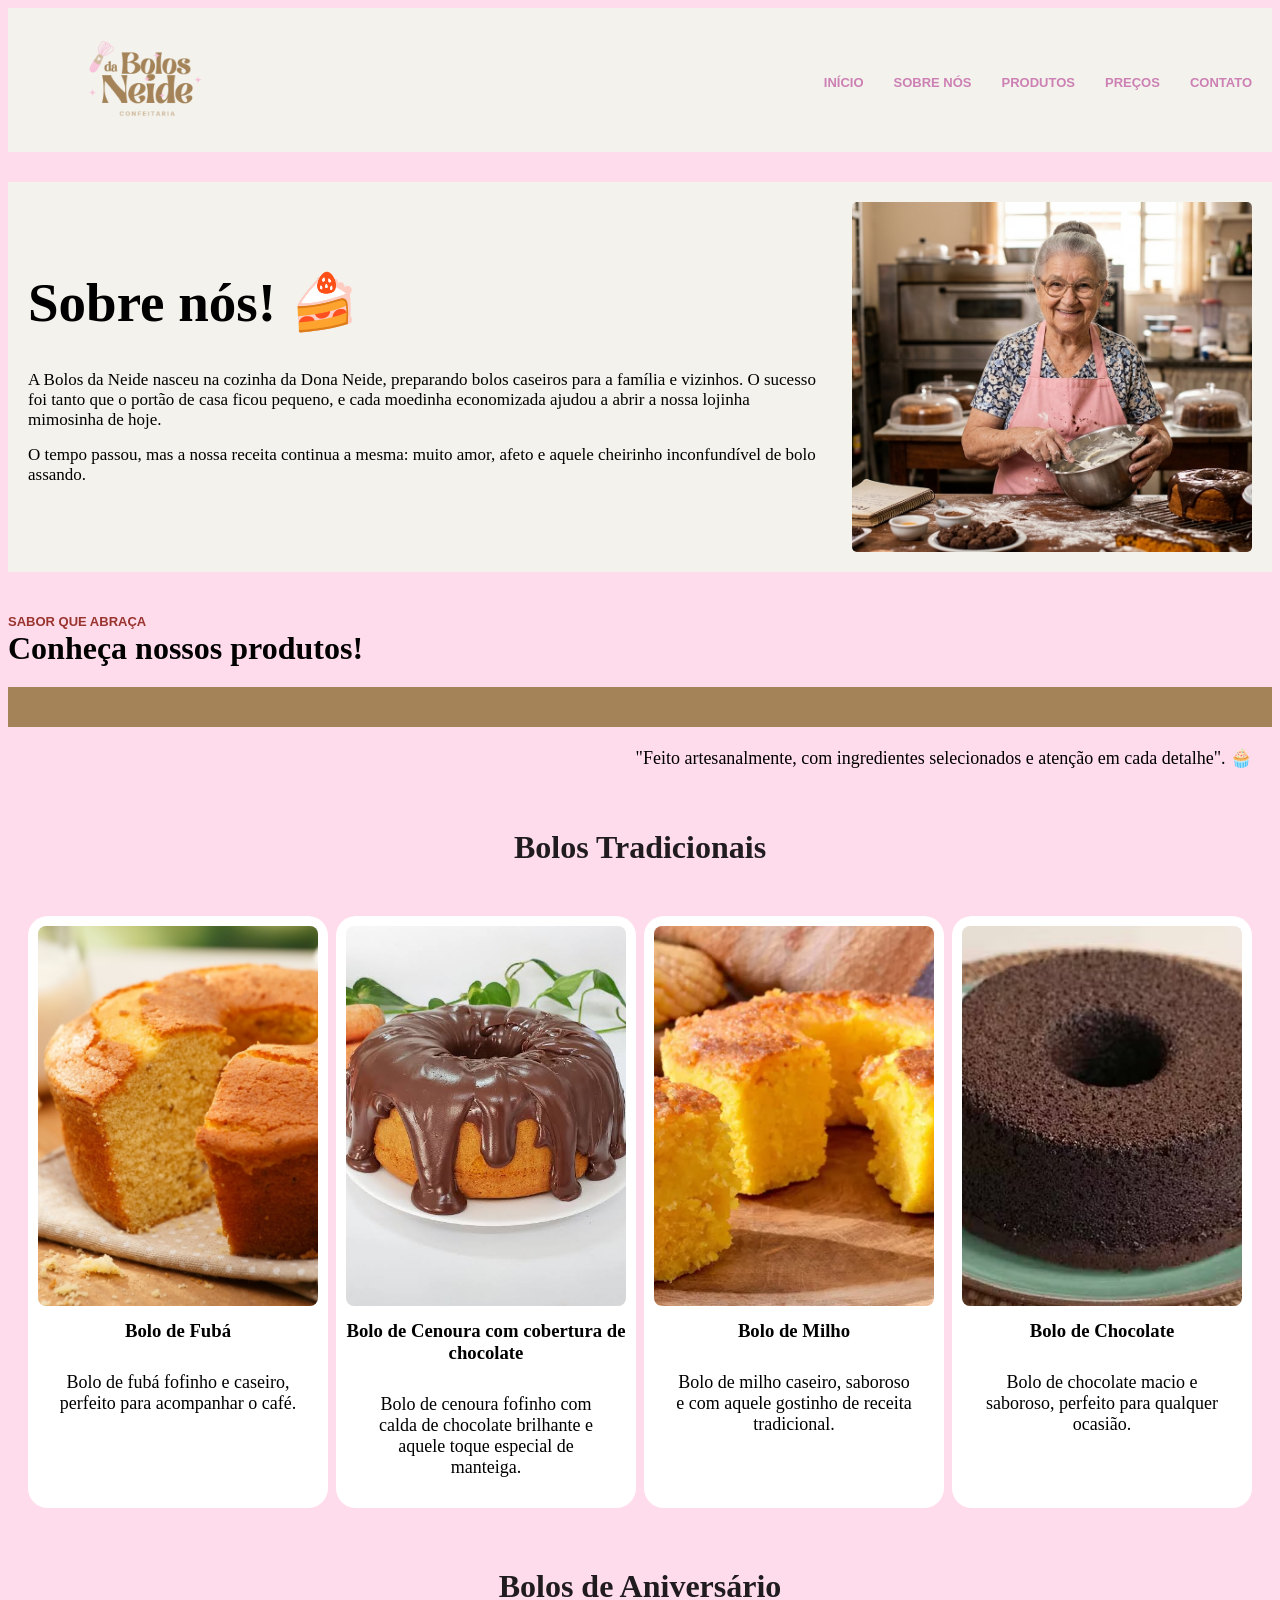
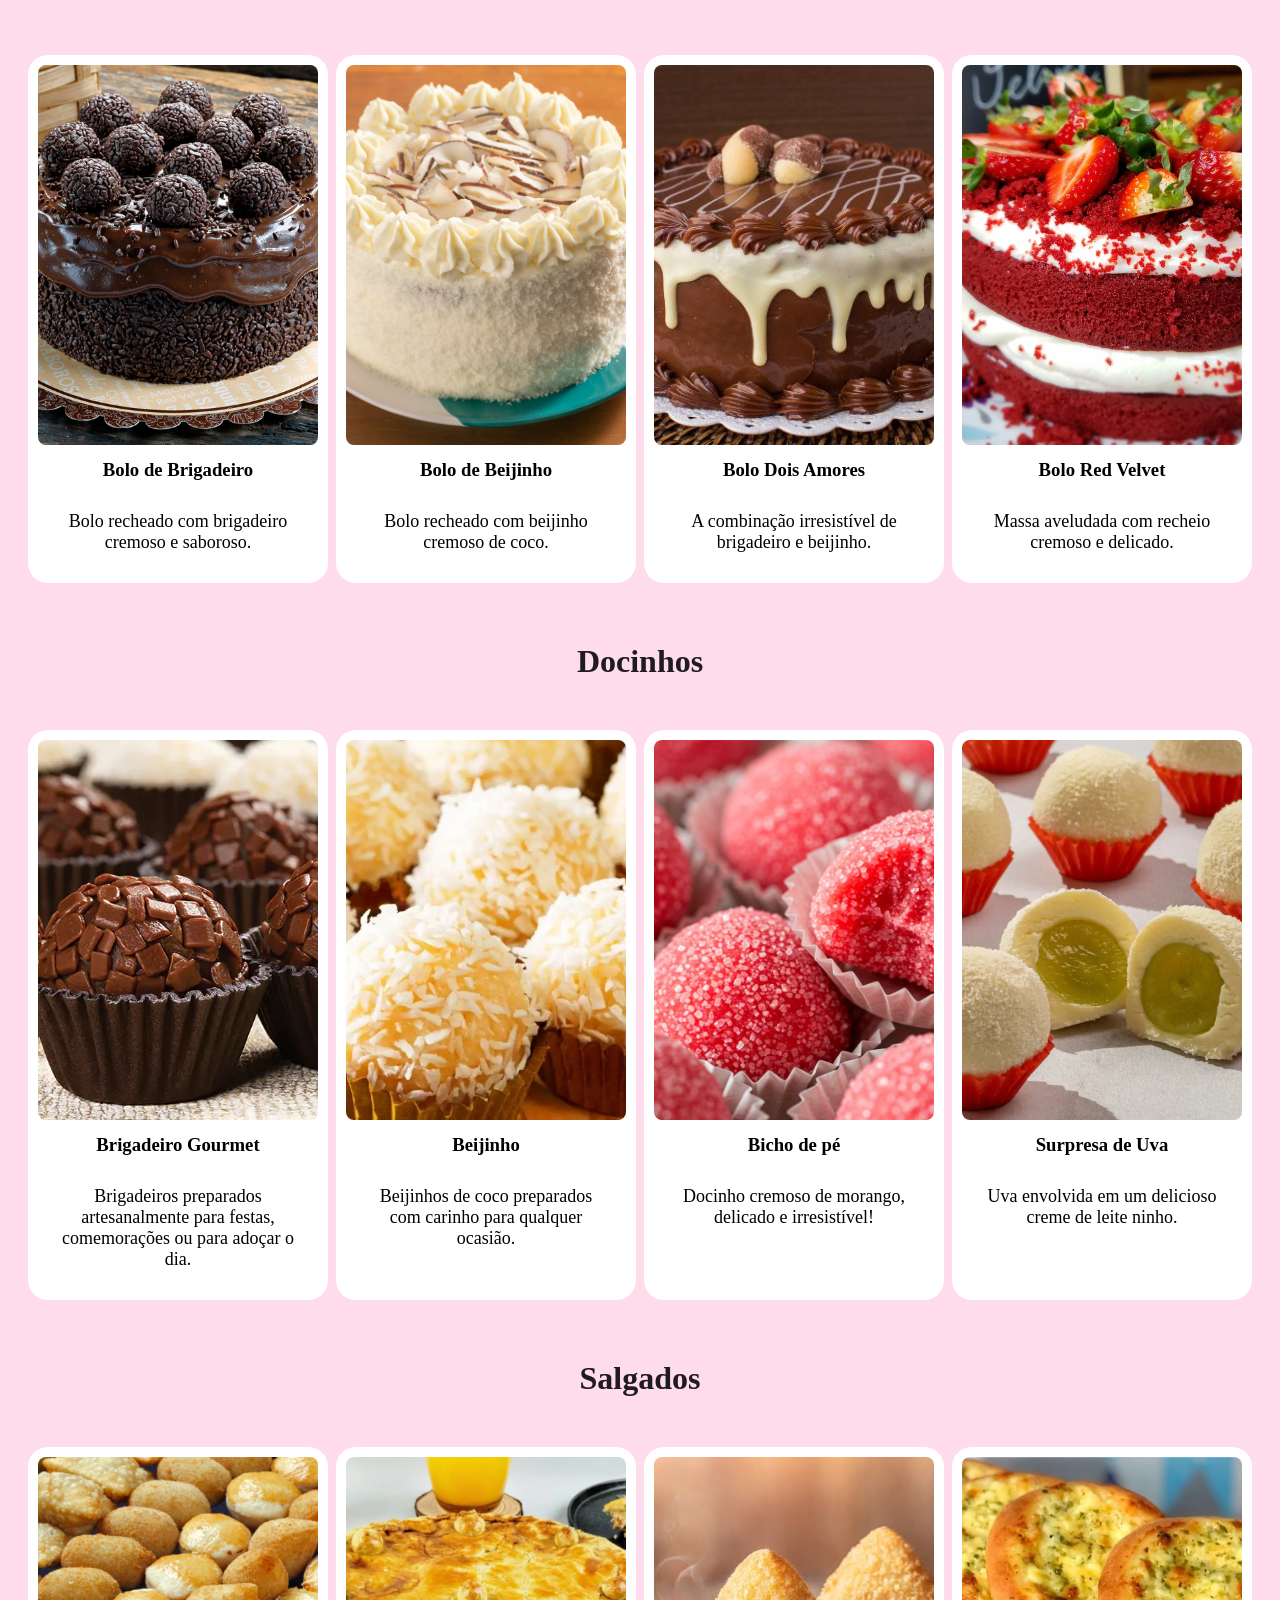
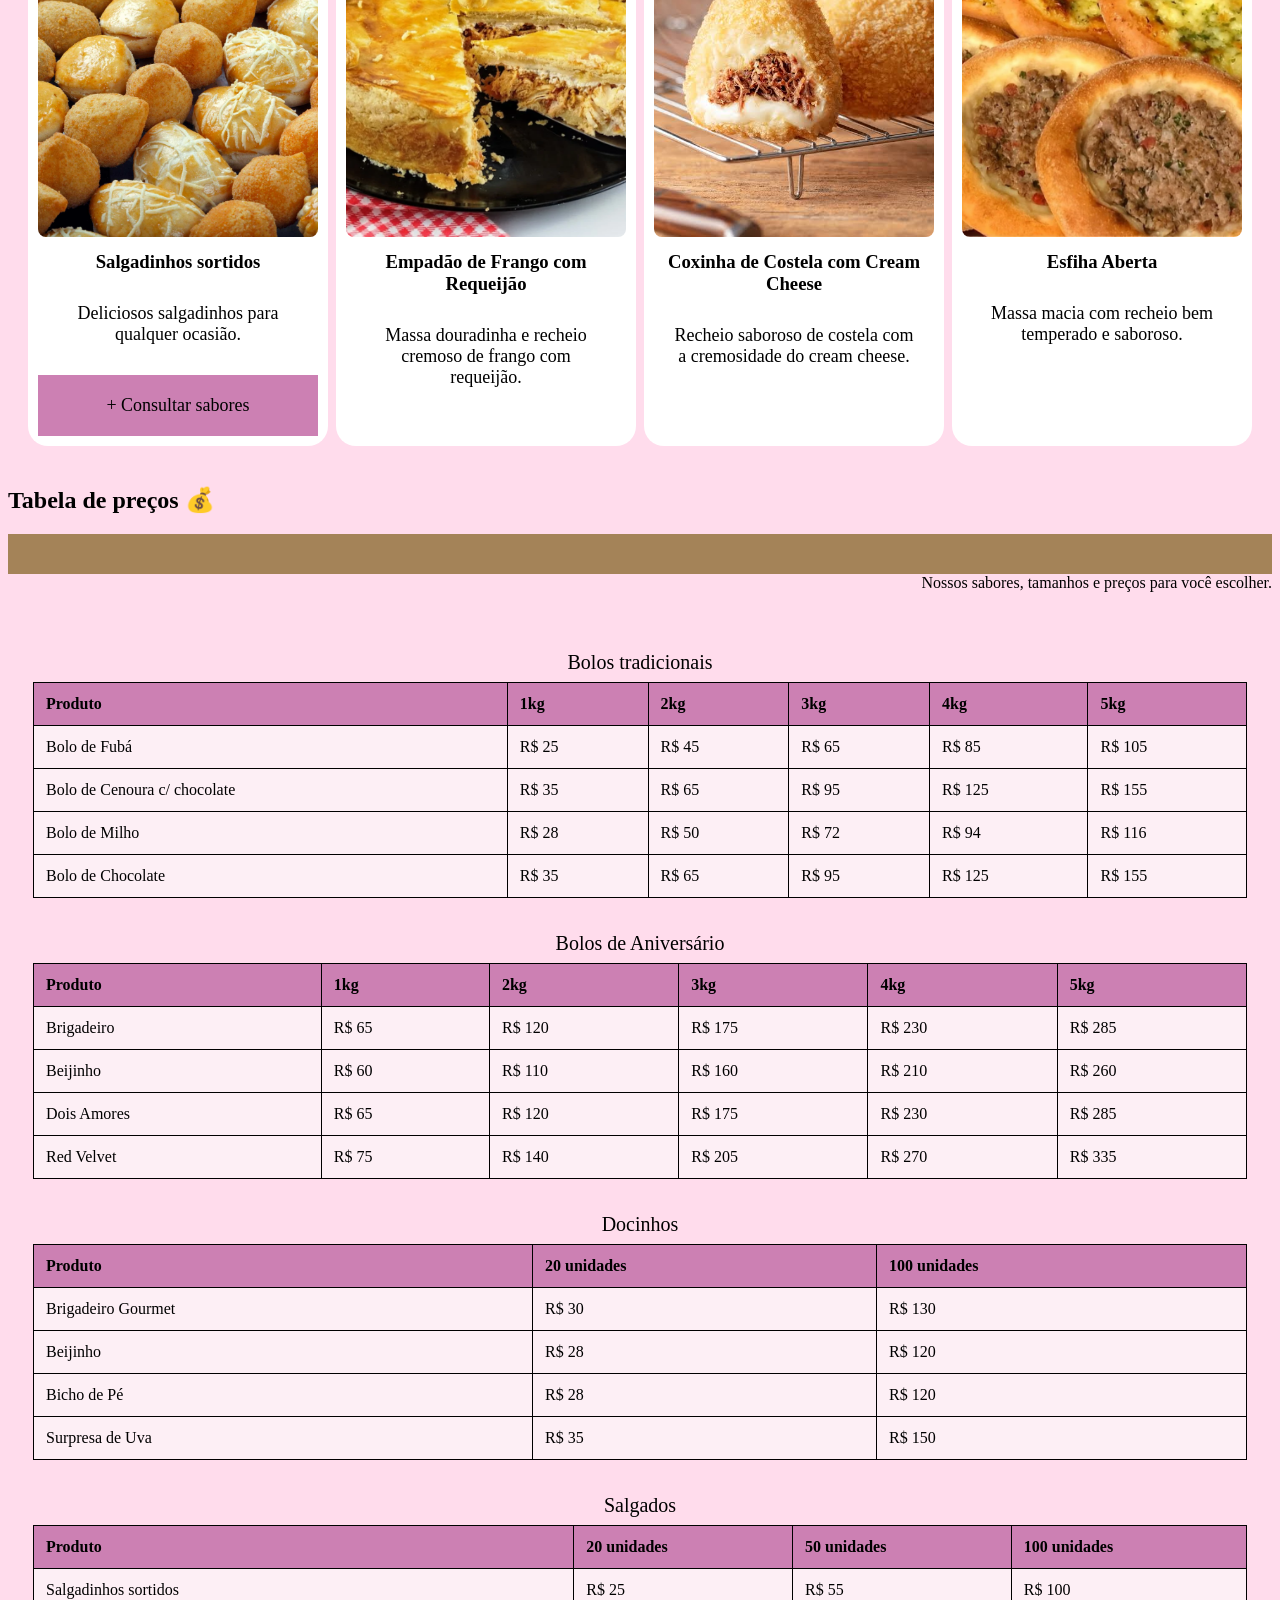
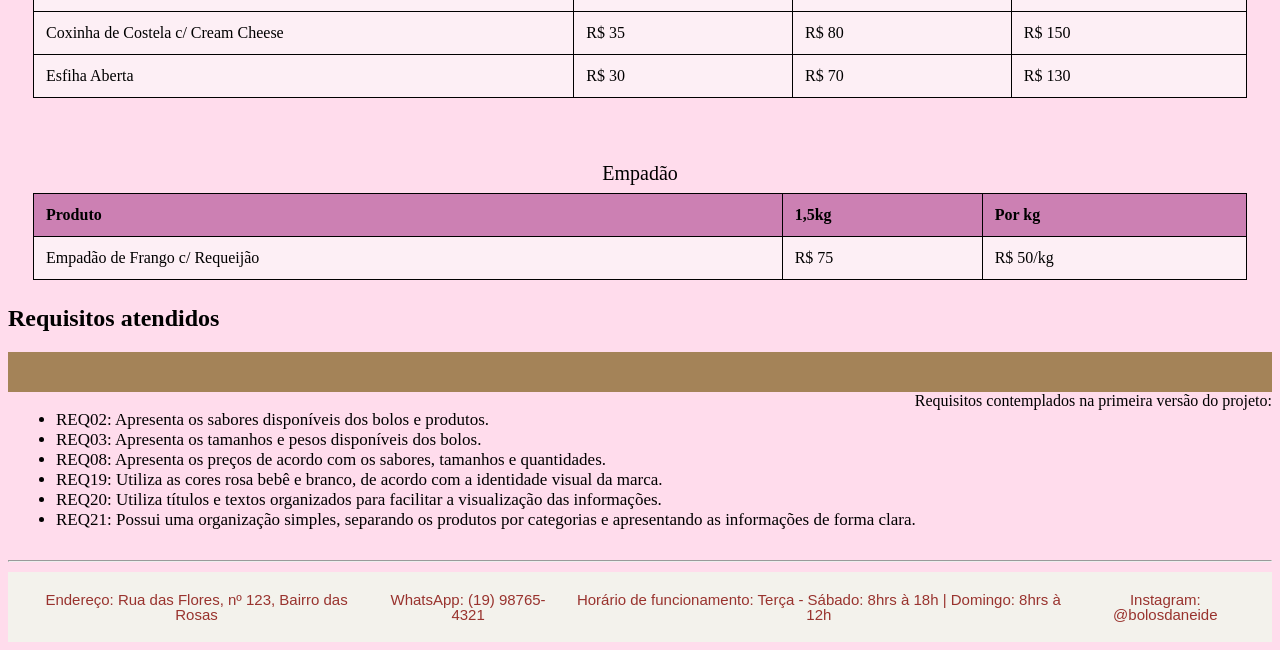
<file: index.html>
<!DOCTYPE html>
<html lang="pt-BR">

<head>
    <meta charset="UTF-8">
    <title>Bolos da Neide</title>
    <link rel="stylesheet" href="css/style.css">
</head>

<body>

    <header class="cabecalho" id="inicio">
        <section class="nome">
            <img src="assets/img/logoofc.png" alt="Logo Bolos da Neide">
        </section>

        <section class="menu">
            <a href="#inicio">Início</a>
            <a class="gotosobrenos" href="#apresentacao">Sobre nós</a>
            <a class="gotoprodutos" href="#cardapio">Produtos</a>
            <a class="gotoprecos" href="#precos">Preços</a>
            <a class="gotocontato" href="#contato">Contato</a>
        </section>
    </header>

    <main>

        <section id="apresentacao">
            <section class="texto">
                <h2>Sobre nós! 🍰</h2>

                <p>A Bolos da Neide nasceu na cozinha da Dona Neide, preparando bolos caseiros para a família e vizinhos. O sucesso foi tanto que o portão de casa ficou pequeno, e cada moedinha economizada ajudou a abrir a nossa lojinha mimosinha de hoje.</p>

                <p>O tempo passou, mas a nossa receita continua a mesma: muito amor, afeto e aquele cheirinho inconfundível de bolo assando.</p>
            </section>
            <img src="assets/img/donaneide.jpg" alt="Imagem da fundadora, Dona Neide">
        </section>

        <section id="cardapio">
            <span>Sabor que abraça</span>
            <h2>Conheça nossos produtos!</h2>

            <section class="detalhes">
                <hr>
                <p>"Feito artesanalmente, com ingredientes selecionados e atenção em cada detalhe". 🧁</p>
            </section>

            <section id="cards">

                <h2>Bolos Tradicionais</h2>

                <section class="bolostradicionais">

                    <article class="card">
                        <img src="assets/img/bolodefuba.jpg" alt="Imagem de Bolo de Fubá">
                        <h3>Bolo de Fubá</h3>
                        <p>Bolo de fubá fofinho e caseiro, perfeito para acompanhar o café.</p>
                    </article>

                    <article class="card">
                        <img src="assets/img/bolodecenoura.jpg" alt="Imagem de Bolo de Cenoura">
                        <h3>Bolo de Cenoura com cobertura de chocolate</h3>
                        <p>Bolo de cenoura fofinho com calda de chocolate brilhante e aquele toque especial de manteiga.</p>
                    </article>

                    <article class="card">
                        <img src="assets/img/bolodemilho.jpg" alt="Imagem de Bolo de Milho">
                        <h3>Bolo de Milho</h3>
                        <p>Bolo de milho caseiro, saboroso e com aquele gostinho de receita tradicional.</p>
                    </article>

                    <article class="card">
                        <img src="assets/img/bolodechocolate.jpg" alt="Imagem de Bolo de Chocolate">
                        <h3>Bolo de Chocolate</h3>
                        <p>Bolo de chocolate macio e saboroso, perfeito para qualquer ocasião.</p>
                    </article>

                </section>

                <h2>Bolos de Aniversário</h2>

                <section class="bolosaniversario">

                    <article class="card">
                        <img src="assets/img/bolobrigadeiroooo.jpg" alt="Imagem de Bolo de Brigadeiro">
                        <h3>Bolo de Brigadeiro</h3>
                        <p>Bolo recheado com brigadeiro cremoso e saboroso.</p>
                    </article>

                    <article class="card">
                        <img src="assets/img/bolodecoco.jpg" alt="Imagem de Bolo de Coco">
                        <h3>Bolo de Beijinho</h3>
                        <p>Bolo recheado com beijinho cremoso de coco.</p>
                    </article>

                    <article class="card">
                        <img src="assets/img/doisamores.jpg" alt="Imagem de Bolo Dois Amores">
                        <h3>Bolo Dois Amores</h3>
                        <p>A combinação irresistível de brigadeiro e beijinho.</p>
                    </article>

                    <article class="card">
                        <img src="assets/img/redvelvet.png" alt="Imagem de Bolo Red Velvet">
                        <h3>Bolo Red Velvet</h3>
                        <p>Massa aveludada com recheio cremoso e delicado.</p>
                    </article>

                </section>

                <h2>Docinhos</h2>

                <section class="docinhos">

                    <article class="card">
                        <img src="assets/img/brigadeirogourmet.jpg" alt="Imagem de Brigadeiro Gourmet">
                        <h3>Brigadeiro Gourmet</h3>
                        <p>Brigadeiros preparados artesanalmente para festas, comemorações ou para adoçar o dia.</p>
                    </article>

                    <article class="card">
                        <img src="assets/img/beijinho.jpg" alt="Imagem de Beijinho">
                        <h3>Beijinho</h3>
                        <p>Beijinhos de coco preparados com carinho para qualquer ocasião.</p>
                    </article>

                    <article class="card">
                        <img src="assets/img/bichodepe.jpg" alt="Imagem de Bicho de pé">
                        <h3>Bicho de pé</h3>
                        <p>Docinho cremoso de morango, delicado e irresistível!</p>
                    </article>

                    <article class="card">
                        <img src="assets/img/surpresadeuva.png" alt="Imagem de Surpresa de Uva">
                        <h3>Surpresa de Uva</h3>
                        <p>Uva envolvida em um delicioso creme de leite ninho.</p>
                    </article>

                </section>

                <h2>Salgados</h2>

                <section class="salgados">

                    <article class="card">
                        <img src="assets/img/salgados.jpg" alt="Imagem de Salgadinhos">
                        <h3>Salgadinhos sortidos</h3>
                        <p>Deliciosos salgadinhos para qualquer ocasião.</p>

                        <section
                         class="botaosabor">
                            <p>+ Consultar sabores</p>
                        </section>
                    </article>

                    <article class="card">
                        <img src="assets/img/empadao.png" alt="Imagem de Empadão de Frango com Requeijão">
                        <h3>Empadão de Frango com Requeijão</h3>
                        <p>Massa douradinha e recheio cremoso de frango com requeijão.</p>
                    </article>

                    <article class="card">
                        <img src="assets/img/coxinhacostela.png" alt="Imagem de Coxinha de Costela">
                        <h3>Coxinha de Costela com Cream Cheese</h3>
                        <p>Recheio saboroso de costela com a cremosidade do cream cheese.</p>
                    </article>

                    <article class="card">
                        <img src="assets/img/esfiha.png" alt="Imagem de Esfiha">
                        <h3>Esfiha Aberta</h3>
                        <p>Massa macia com recheio bem temperado e saboroso.</p>
                    </article>

                </section>

            </section>
        </section>

        <h2>Tabela de preços 💰</h2>

        <section class="detalhes">
            <hr>
            <p>Nossos sabores, tamanhos e preços para você escolher.</p>
        </section>

        <section id="precos">

            <table id="tabelatradicional">
                <caption>Bolos tradicionais</caption>

                <thead>
                    <tr>
                        <th>Produto</th>
                        <th>1kg</th>
                        <th>2kg</th>
                        <th>3kg</th>
                        <th>4kg</th>
                        <th>5kg</th>
                    </tr>
                </thead>

                <tbody>
                    <tr>
                        <td>Bolo de Fubá</td>
                        <td>R$ 25</td>
                        <td>R$ 45</td>
                        <td>R$ 65</td>
                        <td>R$ 85</td>
                        <td>R$ 105</td>
                    </tr>

                    <tr>
                        <td>Bolo de Cenoura c/ chocolate</td>
                        <td>R$ 35</td>
                        <td>R$ 65</td>
                        <td>R$ 95</td>
                        <td>R$ 125</td>
                        <td>R$ 155</td>
                    </tr>

                    <tr>
                        <td>Bolo de Milho</td>
                        <td>R$ 28</td>
                        <td>R$ 50</td>
                        <td>R$ 72</td>
                        <td>R$ 94</td>
                        <td>R$ 116</td>
                    </tr>

                    <tr>
                        <td>Bolo de Chocolate</td>
                        <td>R$ 35</td>
                        <td>R$ 65</td>
                        <td>R$ 95</td>
                        <td>R$ 125</td>
                        <td>R$ 155</td>
                    </tr>
                </tbody>
            </table>

            <table id="tabelaaniversario">
                <caption>Bolos de Aniversário</caption>

                <thead>
                    <tr>
                        <th>Produto</th>
                        <th>1kg</th>
                        <th>2kg</th>
                        <th>3kg</th>
                        <th>4kg</th>
                        <th>5kg</th>
                    </tr>
                </thead>

                <tbody>
                    <tr>
                        <td>Brigadeiro</td>
                        <td>R$ 65</td>
                        <td>R$ 120</td>
                        <td>R$ 175</td>
                        <td>R$ 230</td>
                        <td>R$ 285</td>
                    </tr>

                    <tr>
                        <td>Beijinho</td>
                        <td>R$ 60</td>
                        <td>R$ 110</td>
                        <td>R$ 160</td>
                        <td>R$ 210</td>
                        <td>R$ 260</td>
                    </tr>

                    <tr>
                        <td>Dois Amores</td>
                        <td>R$ 65</td>
                        <td>R$ 120</td>
                        <td>R$ 175</td>
                        <td>R$ 230</td>
                        <td>R$ 285</td>
                    </tr>

                    <tr>
                        <td>Red Velvet</td>
                        <td>R$ 75</td>
                        <td>R$ 140</td>
                        <td>R$ 205</td>
                        <td>R$ 270</td>
                        <td>R$ 335</td>
                    </tr>
                </tbody>
            </table>

            <table id="tabeladocinhos">
                <caption>Docinhos</caption>

                <thead>
                    <tr>
                        <th>Produto</th>
                        <th>20 unidades</th>
                        <th>100 unidades</th>
                    </tr>
                </thead>

                <tbody>
                    <tr>
                        <td>Brigadeiro Gourmet</td>
                        <td>R$ 30</td>
                        <td>R$ 130</td>
                    </tr>

                    <tr>
                        <td>Beijinho</td>
                        <td>R$ 28</td>
                        <td>R$ 120</td>
                    </tr>

                    <tr>
                        <td>Bicho de Pé</td>
                        <td>R$ 28</td>
                        <td>R$ 120</td>
                    </tr>

                    <tr>
                        <td>Surpresa de Uva</td>
                        <td>R$ 35</td>
                        <td>R$ 150</td>
                    </tr>
                </tbody>
            </table>

            <table id="tabelasalgados">
                <caption>Salgados</caption>

                <thead>
                    <tr>
                        <th>Produto</th>
                        <th>20 unidades</th>
                        <th>50 unidades</th>
                        <th>100 unidades</th>
                    </tr>
                </thead>

                <tbody>
                    <tr>
                        <td>Salgadinhos sortidos</td>
                        <td>R$ 25</td>
                        <td>R$ 55</td>
                        <td>R$ 100</td>
                    </tr>

                    <tr>
                        <td>Coxinha de Costela c/ Cream Cheese</td>
                        <td>R$ 35</td>
                        <td>R$ 80</td>
                        <td>R$ 150</td>
                    </tr>

                    <tr>
                        <td>Esfiha Aberta</td>
                        <td>R$ 30</td>
                        <td>R$ 70</td>
                        <td>R$ 130</td>
                    </tr>
                </tbody>
            </table>

            <table id="tabelaempadao">
                <caption>Empadão</caption>

                <thead>
                    <tr>
                        <th>Produto</th>
                        <th>1,5kg</th>
                        <th>Por kg</th>
                    </tr>
                </thead>

                <tbody>
                    <tr>
                        <td>Empadão de Frango c/ Requeijão</td>
                        <td>R$ 75</td>
                        <td>R$ 50/kg</td>
                    </tr>
                </tbody>
            </table>

        </section>

        <section class="detalhes">
            <h2>Requisitos atendidos</h2>
            <hr>
            <p>Requisitos contemplados na primeira versão do projeto:</p>
        </section>

        <section id="requisitos">
            <ul>
                <li>REQ02: Apresenta os sabores disponíveis dos bolos e produtos.</li>
                <li>REQ03: Apresenta os tamanhos e pesos disponíveis dos bolos.</li>
                <li>REQ08: Apresenta os preços de acordo com os sabores, tamanhos e quantidades.</li>
                <li>REQ19: Utiliza as cores rosa bebê e branco, de acordo com a identidade visual da marca.</li>
                <li>REQ20: Utiliza títulos e textos organizados para facilitar a visualização das informações.</li>
                <li>REQ21: Possui uma organização simples, separando os produtos por categorias e apresentando as informações de forma clara.</li>
            </ul>
        </section>

    </main>

    <hr>

    <footer>
        <section id="contato">
            <p>Endereço: Rua das Flores, nº 123, Bairro das Rosas</p>
            <p>WhatsApp: (19) 98765-4321</p>
            <p>Horário de funcionamento: Terça - Sábado: 8hrs à 18h | Domingo: 8hrs à 12h</p>
            <p>Instagram: @bolosdaneide</p>
        </section>
    </footer>

</body>
</html>
</file>
<file: css/style.css>
* {
    padding: 0;
    margin: 0;
    box-sizing: border-box;
}

body {
    font-family: Georgia, 'Times New Roman', Times, serif;
    background-color: #ffdcec;
    padding: 8px;
}

span, a {
    text-transform: uppercase;
    font-weight: 550;
    font-size: 13px;
    font-family: 'Gill Sans', 'Gill Sans MT', Calibri, 'Trebuchet MS', sans-serif;
    margin-top: 5px;
    color: #99332E;
}

header {
    background-color: #f3f2ec;
    color: rgb(255, 255, 255);
    padding: 20px;
    margin-bottom: 30px;
    display: flex;
    align-items: center;
    justify-content: space-between;
    border-radius: 0px;
}

.nome span {
    color: #f3fca5;
    margin-top: 8px;
}

.nome img {
    width: 100%;
    height: 100px;
    object-fit: cover;
}

.menu {
    display: flex;
    justify-content: space-between;
    align-items: center;
    gap: 30px;
    font-weight: bold;
}

#apresentacao {
    padding: 20px;
    display: flex;
    flex-direction: row;
    gap: 30px;
    background-color: #f3f2ec;
    align-items: center;
    justify-content: space-between;
    margin-bottom: 30px;
    border-radius: 0px;
}

#apresentacao img {
    width: 400px;
    height: 350px;
    border-radius: 5px;
    object-fit: cover;
}

.texto {
    display: flex;
    flex-direction: column;
    gap: 15px;
    flex: 1;
}

.texto h2 {
    font-size: 55px;
    margin-bottom: 20px;
}

.texto p {
    font-size: 17px;
}

#cardapio, .personagens {
    padding-top: 10px;
}

#cardapio h2, .personagens h2 {
    font-size: 32px;
    margin-bottom: 10px;
}

#cardapio p {
    text-align: center;
    font-size: 18px;
    align-items: center;
    padding: 20px;
    font-family: Cambria, Cochin, Georgia, Times, 'Times New Roman', serif;
}

#cards, .cards {
    display: flex;
    gap: 20px;
    justify-content: center;
    flex-wrap: wrap;
    padding-top: 20px;
    padding-bottom: 20px;
}

#cards h2 {
    color: rgb(31, 27, 30);
    margin-top: 20px;
}

.bolostradicionais,
.bolosaniversario,
.docinhos,
.salgados {
    padding: 20px;
    width: 100%;
    display: flex;
    gap: 8px;
}

.botaosabor {
    background-color: #cc80b3;
}

.card {
    background-color: white;
    padding: 10px;
    width: 450px;
    border-radius: 20px;
    align-items: center;
    flex-direction: row;
    justify-content: center;
    text-align: center;
}

.card img {
    width: 100%;
    height: 380px;
    object-fit: cover;
    border-radius: 8px;
}

.card h3 {
    margin-top: 10px;
}

.card p {
    margin-top: 10px;
    font-weight: 490;
    padding: 10px;
    font-family: 'Segoe UI', Tahoma, Geneva, Verdana, sans-serif;
}

.detalhes hr {
    padding: 20px;
    margin-top: 20px;
    background-color: #a48358;
    border: none;
}

.detalhes p {
    display: flex;
    justify-content: flex-end;
}

footer {
    text-align: center;
    background-color: #f3f2ec;
    color: #99332E;
    padding: 20px;
    margin-top: 10px;
}

#contato {
    display: flex;
    justify-content: center;
    line-height: 1;
    font-family: 'Gill Sans', 'Gill Sans MT', Calibri, 'Trebuchet MS', sans-serif;
    font-size: 15px;
    gap: 12px;
}

#requisitos {
    padding-left: 48px;
    font-size: 17px;
    margin-bottom: 30px;
}

a:hover {
    color: #cc80b3;
}

a {
    text-decoration: none;
    color: #cc80b3;
}

table {
    width: 100%;
    border-collapse: collapse;
}

th, td {
    border: 1px solid #000000;
    padding: 12px;
    text-align: left;
}

th {
    background-color: #cc80b3;
}

td {
    background-color: #fdeff5;
}

caption {
    font-family: Georgia, 'Times New Roman', Times, serif;
    font-size: 20px;
    margin-top: 25px;
    line-height: 40px;
}

#precos {
    padding: 25px;
}

#tabelasalgados {
    margin-bottom: 30px;
}

hr {
    margin-top: 20px;
    color: pink;
}
</file>
